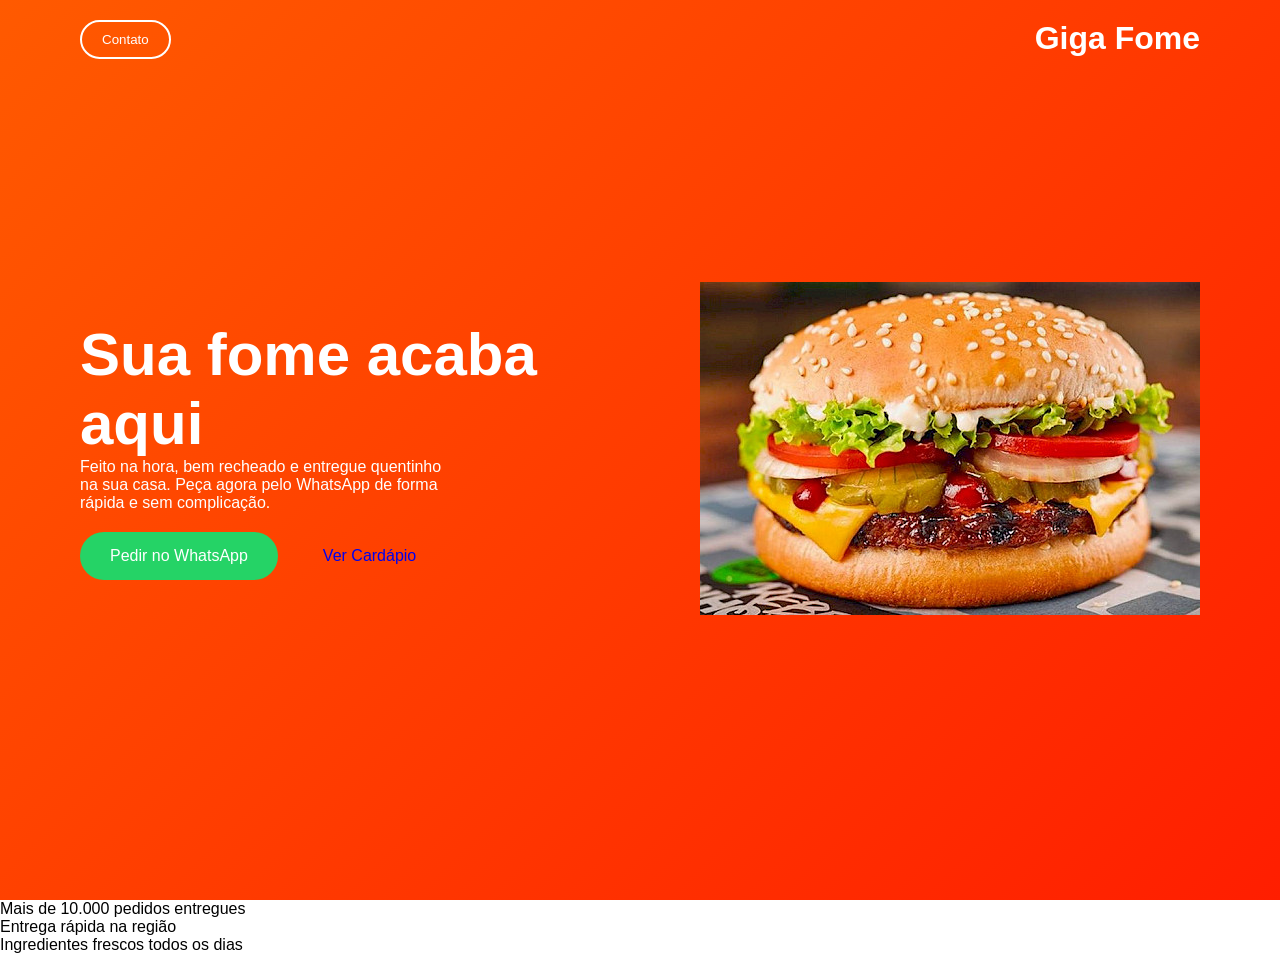
<file: index.html>
<!DOCTYPE html>
<html lang="pt-br">
<head>
  <meta charset="UTF-8">
  <meta name="viewport" content="width=device-width, initial-scale=1.0">
  <title>Giga Fome</title>
  <link rel="stylesheet" href="style.css">
</head>
<body>

<header>
  <button>Contato</button>
  <h1>Giga Fome</h1>
</header>

<section class="hero">
  <div class="texto">
    <h2>Sua fome <span>acaba aqui</span></h2>
    <p>
      Feito na hora, bem recheado e entregue quentinho <br>
      na sua casa. Peça agora pelo WhatsApp de forma <br>
      rápida e sem complicação.
    </p>

    <div class="botoes">

      <a href="https://wa.me/5527996039764?text=Olá,%20quero%20fazer%20um%20pedido"
         class="btn whatsapp"
         target="_blank">
        Pedir no WhatsApp
      </a>

      <a href="cardapio.html" class="btn cardapio">
        Ver Cardápio
      </a>

    </div>
  </div>

  <div class="imagem">
    <img src="hanburgue.jpg" alt="Hambúrguer artesanal">
  </div>
</section>

<footer class="info">
  <p>Mais de 10.000 pedidos entregues</p>
  <p>Entrega rápida na região</p>
  <p>Ingredientes frescos todos os dias</p>
</footer>

</body>
</html>
</file>
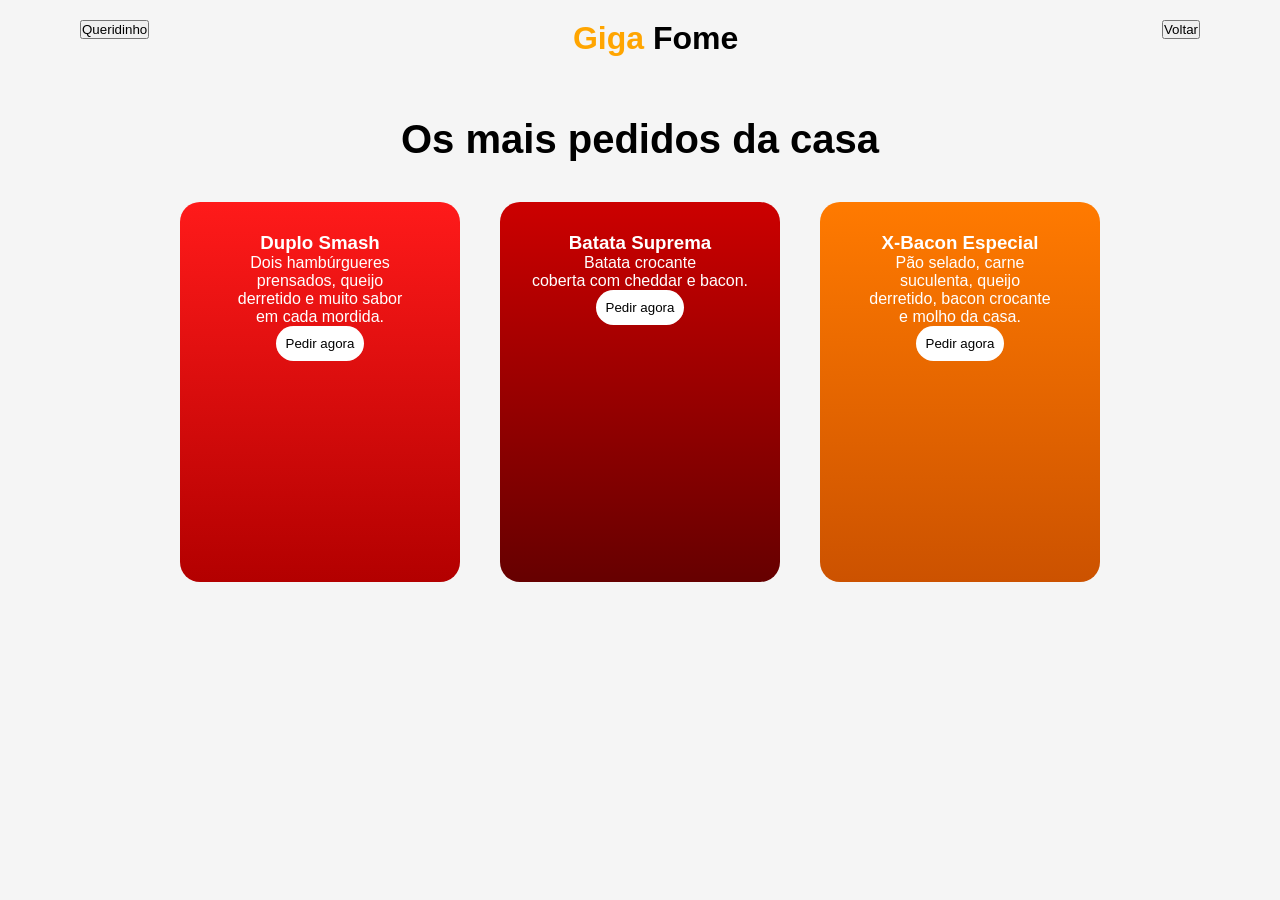
<file: cardapio.html>
<!DOCTYPE html>
<html lang="pt-br">
<head>
    <meta charset="UTF-8">
    <meta name="viewport" content="width=device-width, initial-scale=1.0">
    <link rel="stylesheet" href="style2.css">
    <title>lanchonet</title>
</head>
<body>
     
    <header>
   <a href="queridinho.html">
  <button>Queridinho</button>
</a>
  <h1><span>Giga</span> Fome</h1>
  <a href="index.html">
  <button>Voltar</button>
</a>
</header>

<section class="cardapio">
  <h2>Os mais pedidos da casa</h2>

  <div class="cards">

    <div class="card vermelho">
      <h3>Duplo Smash</h3>
      <p>Dois hambúrgueres <br> prensados, queijo <br> derretido e muito sabor <br> em cada mordida.</p>
      <button>Pedir agora</button>
    </div>

    <div class="card vermelho-escuro">
      <h3>Batata Suprema</h3>
      <p>Batata crocante <br> coberta com cheddar e bacon.</p>
      <button>Pedir agora</button>
    </div>

    <div class="card laranja">
      <h3>X-Bacon Especial</h3>
      <p>Pão selado, carne <br> suculenta, queijo <br> derretido, bacon crocante <br> e molho da casa.</p>
      <button>Pedir agora</button>
    </div>

  </div>

  <section id="cardapio"></section>

</section>

</body>
</html>
</file>
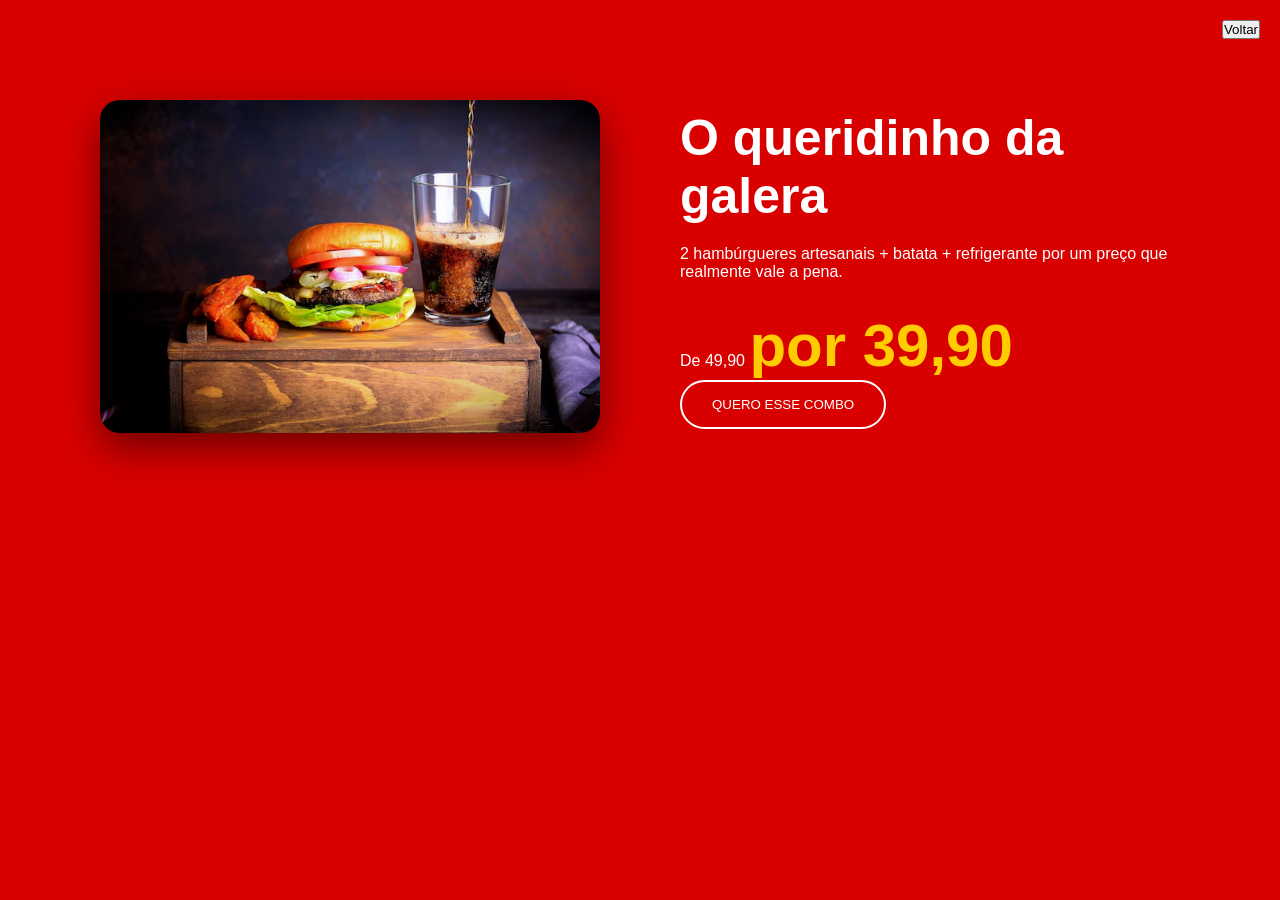
<file: queridinho.html>
<!DOCTYPE html>
<html lang="en">
<head>
    <meta charset="UTF-8">
    <meta name="viewport" content="width=device-width, initial-scale=1.0">
    <title>Giga Fome</title>
    <link rel="stylesheet" href="style3.css">
</head>
<body>
    <section class="promo">

  <div class="imagem">
    <img src="combo.avif" alt="Combo">
  </div>

  <div class="conteudo">
    <h2>O queridinho da galera</h2>

    <p>
      2 hambúrgueres artesanais + batata + refrigerante por um preço que realmente vale a pena.
    </p>

    <div class="preco">
      <span class="antigo">De 49,90</span>
      <span class="novo">por 39,90</span>
    </div>

    <button>QUERO ESSE COMBO</button>
  </div>
<a href="index.html" class="btn-voltar">
  <button>Voltar</button>
</a>

</section>
</body>
</html>
</file>
<file: style.css>
/* RESET */
* {
  margin: 0;
  padding: 0;
  box-sizing: border-box;
  font-family: Arial, sans-serif;
}

/* HEADER */
header {
  position: absolute;
  top: 20px;
  width: 100%;
  display: flex;
  justify-content: space-between;
  padding: 0 80px;
}

header h1 {
  color: white;
}

header button {
  padding: 10px 20px;
  border-radius: 30px;
  border: 2px solid white;
  background: transparent;
  color: white;
}

/* HERO */
.hero {
  min-height: 100vh;
  background: linear-gradient(135deg, #ff5a00, #ff1e00);
  display: flex;
  align-items: center;
  justify-content: space-between;
  padding: 60px 80px;
}

.texto {
  color: white;
  max-width: 500px;
}

.texto h2 {
  font-size: 60px;
}

.botoes {
  margin-top: 20px;
  display: flex;
  gap: 15px;
}

.btn {
  padding: 15px 30px;
  border-radius: 30px;
  text-decoration: none;
}

.whatsapp {
  background: #25D366;
  color: white;
}

.cardapio-btn {
  background: white;
  color: black;
}

.imagem img {
  width: 500px;
}

/* RESPONSIVO */
@media (max-width: 768px) {
  .hero {
    flex-direction: column;
    text-align: center;
    padding: 100px 20px;
  }

  .imagem img {
    width: 100%;
    max-width: 350px;
  }

  .texto h2 {
    font-size: 32px;
  }

  .botoes {
    flex-direction: column;
    align-items: center;
  }
}
</file>
<file: style2.css>
/* RESET */
* {
  margin: 0;
  padding: 0;
  box-sizing: border-box;
  font-family: Arial, sans-serif;
}

/* BODY */
body {
  background: #f5f5f5;
}

/* HEADER */
header {
  display: flex;
  justify-content: space-between;
  padding: 20px 80px;
}

header h1 span {
  color: orange;
}

/* TÍTULO */
.cardapio h2 {
  text-align: center;
  font-size: 40px;
  margin: 40px 0;
}

/* CARDS */
.cards {
  display: flex;
  justify-content: center;
  gap: 40px;
  flex-wrap: wrap;
}

.card {
  width: 280px;
  height: 380px;
  border-radius: 20px;
  padding: 30px;
  color: white;
  text-align: center;
}

.vermelho {
  background: linear-gradient(#ff1a1a, #b30000);
}

.vermelho-escuro {
  background: linear-gradient(#cc0000, #660000);
}

.laranja {
  background: linear-gradient(#ff7a00, #cc5200);
}

.card button {
  padding: 10px;
  border-radius: 20px;
  border: none;
  background: white;
}

/* RESPONSIVO */
@media (max-width: 768px) {
  .cards {
    flex-direction: column;
    align-items: center;
  }

  header {
    padding: 20px;
  }

  .cardapio h2 {
    font-size: 28px;
  }
}
</file>
<file: style3.css>
/* RESET */
* {
  margin: 0;
  padding: 0;
  box-sizing: border-box;
  font-family: Arial, sans-serif;
}

/* BODY */
body {
  background: #d90000;
  color: white;
}

/* PROMO */
.promo {
  display: flex;
  align-items: center;
  justify-content: center;
  gap: 80px;
  padding: 100px 80px;
  position: relative;
}

.imagem img {
  width: 500px;
  border-radius: 20px;
  box-shadow: 0 15px 40px rgba(0,0,0,0.5);
}

.conteudo {
  max-width: 500px;
}

.conteudo h2 {
  font-size: 50px;
  margin-bottom: 20px;
}

.conteudo p {
  margin-bottom: 30px;
}

.preco .novo {
  font-size: 60px;
  color: #ffcc00;
  font-weight: bold;
}

/* BOTÃO */
.conteudo button {
  padding: 15px 30px;
  border: 2px solid white;
  background: transparent;
  color: white;
  border-radius: 30px;
}

/* VOLTAR */
.btn-voltar {
  position: absolute;
  top: 20px;
  right: 20px;
}

/* RESPONSIVO */
@media (max-width: 768px) {

  .promo {
    flex-direction: column;
    padding: 40px 20px;
    text-align: center;
  }

  .imagem img {
    width: 100%;
    max-width: 350px;
  }

  .conteudo h2 {
    font-size: 32px;
  }

  .preco .novo {
    font-size: 40px;
  }

  .conteudo button {
    width: 100%;
    max-width: 300px;
  }

  .btn-voltar {
    top: 10px;
    right: 10px;
  }
}
</file>
